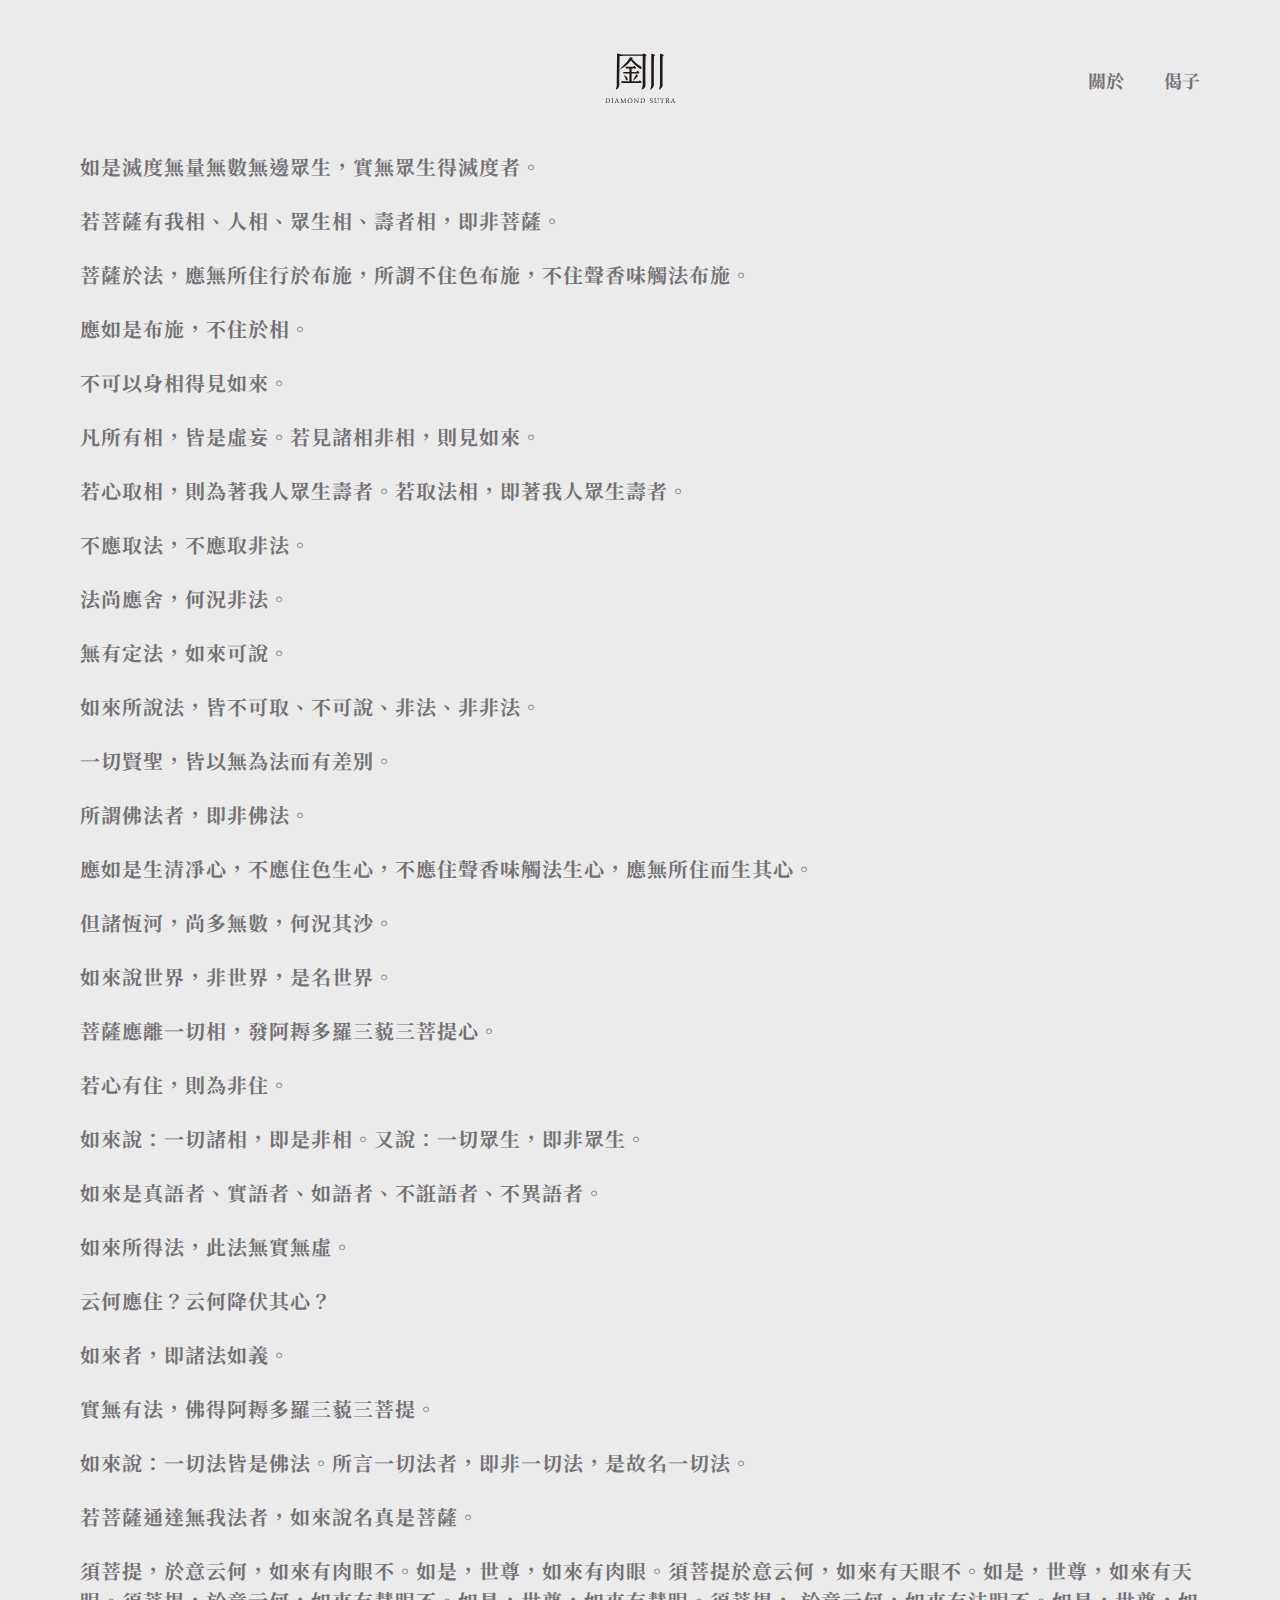
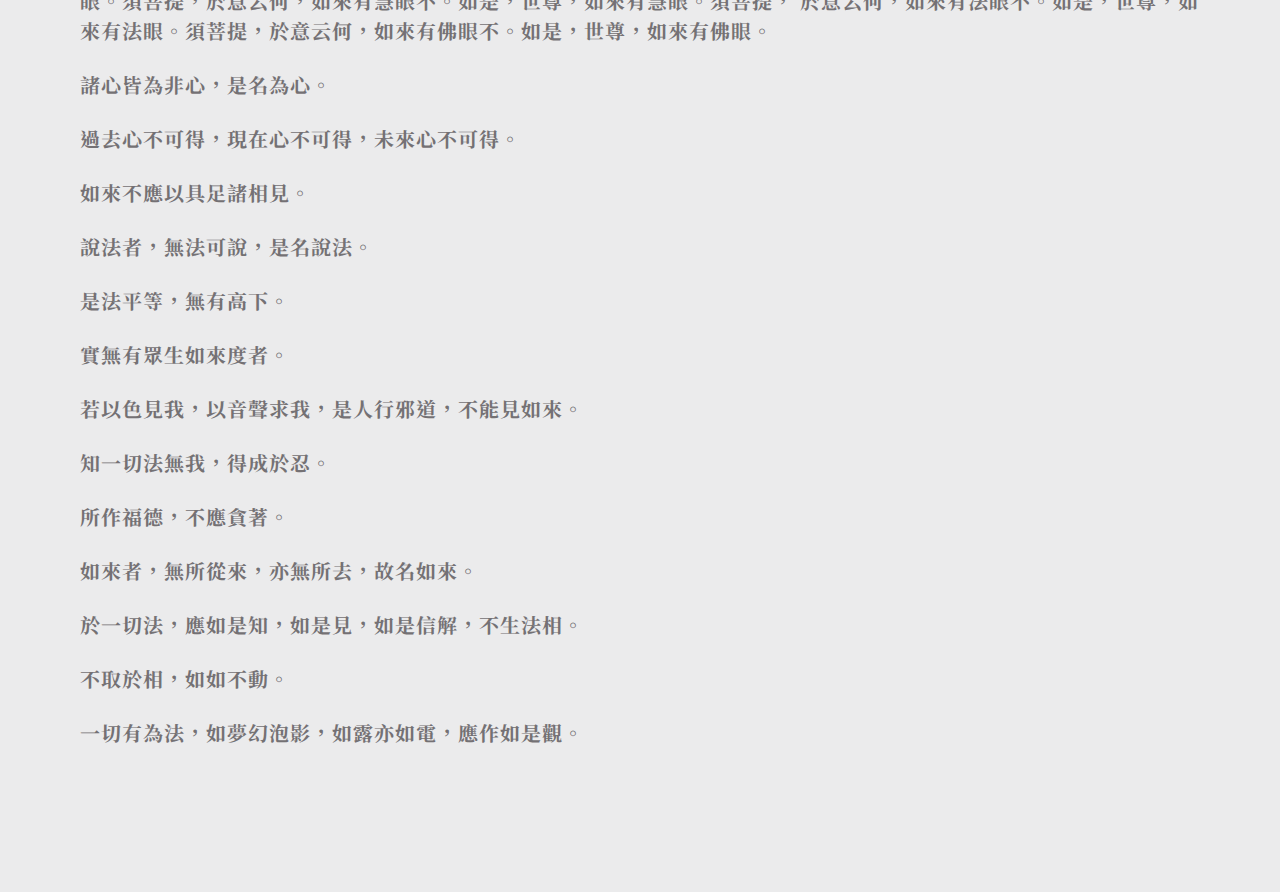
<file: index.html>
<!DOCTYPE html>
<html lang="zh-TW">
    <head>
        <meta charset="UTF-8">
        <meta name="viewport" content="width=device-width, initial-scale=1, maximum-scale=1, user-scalable=no">
        <meta property="og:type" content="website">
        <link rel="icon" href="/asset/favicon.ico" type="image/x-icon" />      
        <title>Diamond Sutra</title>
	<link href="styles.css" rel="stylesheet"></head>
	<body>
		<div id='root'></div>
	<script type="text/javascript" src="bundle_1556853206234.js"></script></body>
</html>
</file>
<file: styles.css>
@import url(https://fonts.googleapis.com/css?family=Noto+Serif+TC:400,700);@import url(https://fonts.googleapis.com/css?family=Open+Sans:400,600);/*! normalize.css v5.0.0 | MIT License | github.com/necolas/normalize.css */

/**
 * 1. Change the default font family in all browsers (opinionated).
 * 2. Correct the line height in all browsers.
 * 3. Prevent adjustments of font size after orientation changes in
 *    IE on Windows Phone and in iOS.
 */

/* Document
   ========================================================================== */

html {
  font-family: sans-serif; /* 1 */
  line-height: 1.15; /* 2 */
  -ms-text-size-adjust: 100%; /* 3 */
  -webkit-text-size-adjust: 100%; /* 3 */
}

/* Sections
   ========================================================================== */

/**
 * Remove the margin in all browsers (opinionated).
 */

body {
  margin: 0;
}

/**
 * Add the correct display in IE 9-.
 */

article,
aside,
footer,
header,
nav,
section {
  display: block;
}

/**
 * Correct the font size and margin on `h1` elements within `section` and
 * `article` contexts in Chrome, Firefox, and Safari.
 */

h1 {
  font-size: 2em;
  margin: 0.67em 0;
}

/* Grouping content
   ========================================================================== */

/**
 * Add the correct display in IE 9-.
 * 1. Add the correct display in IE.
 */

figcaption,
figure,
main { /* 1 */
  display: block;
}

/**
 * Add the correct margin in IE 8.
 */

figure {
  margin: 1em 40px;
}

/**
 * 1. Add the correct box sizing in Firefox.
 * 2. Show the overflow in Edge and IE.
 */

hr {
  -webkit-box-sizing: content-box;
          box-sizing: content-box; /* 1 */
  height: 0; /* 1 */
  overflow: visible; /* 2 */
}

/**
 * 1. Correct the inheritance and scaling of font size in all browsers.
 * 2. Correct the odd `em` font sizing in all browsers.
 */

pre {
  font-family: monospace, monospace; /* 1 */
  font-size: 1em; /* 2 */
}

/* Text-level semantics
   ========================================================================== */

/**
 * 1. Remove the gray background on active links in IE 10.
 * 2. Remove gaps in links underline in iOS 8+ and Safari 8+.
 */

a {
  background-color: transparent; /* 1 */
  -webkit-text-decoration-skip: objects; /* 2 */
}

/**
 * Remove the outline on focused links when they are also active or hovered
 * in all browsers (opinionated).
 */

a:active,
a:hover {
  outline-width: 0;
}

/**
 * 1. Remove the bottom border in Firefox 39-.
 * 2. Add the correct text decoration in Chrome, Edge, IE, Opera, and Safari.
 */

abbr[title] {
  border-bottom: none; /* 1 */
  text-decoration: underline; /* 2 */
  -webkit-text-decoration: underline dotted;
          text-decoration: underline dotted; /* 2 */
}

/**
 * Prevent the duplicate application of `bolder` by the next rule in Safari 6.
 */

b,
strong {
  font-weight: inherit;
}

/**
 * Add the correct font weight in Chrome, Edge, and Safari.
 */

b,
strong {
  font-weight: bolder;
}

/**
 * 1. Correct the inheritance and scaling of font size in all browsers.
 * 2. Correct the odd `em` font sizing in all browsers.
 */

code,
kbd,
samp {
  font-family: monospace, monospace; /* 1 */
  font-size: 1em; /* 2 */
}

/**
 * Add the correct font style in Android 4.3-.
 */

dfn {
  font-style: italic;
}

/**
 * Add the correct background and color in IE 9-.
 */

mark {
  background-color: #ff0;
  color: #000;
}

/**
 * Add the correct font size in all browsers.
 */

small {
  font-size: 80%;
}

/**
 * Prevent `sub` and `sup` elements from affecting the line height in
 * all browsers.
 */

sub,
sup {
  font-size: 75%;
  line-height: 0;
  position: relative;
  vertical-align: baseline;
}

sub {
  bottom: -0.25em;
}

sup {
  top: -0.5em;
}

/* Embedded content
   ========================================================================== */

/**
 * Add the correct display in IE 9-.
 */

audio,
video {
  display: inline-block;
}

/**
 * Add the correct display in iOS 4-7.
 */

audio:not([controls]) {
  display: none;
  height: 0;
}

/**
 * Remove the border on images inside links in IE 10-.
 */

img {
  border-style: none;
}

/**
 * Hide the overflow in IE.
 */

svg:not(:root) {
  overflow: hidden;
}

/* Forms
   ========================================================================== */

/**
 * 1. Change the font styles in all browsers (opinionated).
 * 2. Remove the margin in Firefox and Safari.
 */

button,
input,
optgroup,
select,
textarea {
  font-family: sans-serif; /* 1 */
  font-size: 100%; /* 1 */
  line-height: 1.15; /* 1 */
  margin: 0; /* 2 */
}

/**
 * Show the overflow in IE.
 * 1. Show the overflow in Edge.
 */

button,
input { /* 1 */
  overflow: visible;
}

/**
 * Remove the inheritance of text transform in Edge, Firefox, and IE.
 * 1. Remove the inheritance of text transform in Firefox.
 */

button,
select { /* 1 */
  text-transform: none;
}

/**
 * 1. Prevent a WebKit bug where (2) destroys native `audio` and `video`
 *    controls in Android 4.
 * 2. Correct the inability to style clickable types in iOS and Safari.
 */

button,
html [type="button"], /* 1 */
[type="reset"],
[type="submit"] {
  -webkit-appearance: button; /* 2 */
}

/**
 * Remove the inner border and padding in Firefox.
 */

button::-moz-focus-inner,
[type="button"]::-moz-focus-inner,
[type="reset"]::-moz-focus-inner,
[type="submit"]::-moz-focus-inner {
  border-style: none;
  padding: 0;
}

/**
 * Restore the focus styles unset by the previous rule.
 */

button:-moz-focusring,
[type="button"]:-moz-focusring,
[type="reset"]:-moz-focusring,
[type="submit"]:-moz-focusring {
  outline: 1px dotted ButtonText;
}

/**
 * Change the border, margin, and padding in all browsers (opinionated).
 */

fieldset {
  border: 1px solid #c0c0c0;
  margin: 0 2px;
  padding: 0.35em 0.625em 0.75em;
}

/**
 * 1. Correct the text wrapping in Edge and IE.
 * 2. Correct the color inheritance from `fieldset` elements in IE.
 * 3. Remove the padding so developers are not caught out when they zero out
 *    `fieldset` elements in all browsers.
 */

legend {
  -webkit-box-sizing: border-box;
          box-sizing: border-box; /* 1 */
  color: inherit; /* 2 */
  display: table; /* 1 */
  max-width: 100%; /* 1 */
  padding: 0; /* 3 */
  white-space: normal; /* 1 */
}

/**
 * 1. Add the correct display in IE 9-.
 * 2. Add the correct vertical alignment in Chrome, Firefox, and Opera.
 */

progress {
  display: inline-block; /* 1 */
  vertical-align: baseline; /* 2 */
}

/**
 * Remove the default vertical scrollbar in IE.
 */

textarea {
  overflow: auto;
}

/**
 * 1. Add the correct box sizing in IE 10-.
 * 2. Remove the padding in IE 10-.
 */

[type="checkbox"],
[type="radio"] {
  -webkit-box-sizing: border-box;
          box-sizing: border-box; /* 1 */
  padding: 0; /* 2 */
}

/**
 * Correct the cursor style of increment and decrement buttons in Chrome.
 */

[type="number"]::-webkit-inner-spin-button,
[type="number"]::-webkit-outer-spin-button {
  height: auto;
}

/**
 * 1. Correct the odd appearance in Chrome and Safari.
 * 2. Correct the outline style in Safari.
 */

[type="search"] {
  -webkit-appearance: textfield; /* 1 */
  outline-offset: -2px; /* 2 */
}

/**
 * Remove the inner padding and cancel buttons in Chrome and Safari on macOS.
 */

[type="search"]::-webkit-search-cancel-button,
[type="search"]::-webkit-search-decoration {
  -webkit-appearance: none;
}

/**
 * 1. Correct the inability to style clickable types in iOS and Safari.
 * 2. Change font properties to `inherit` in Safari.
 */

::-webkit-file-upload-button {
  -webkit-appearance: button; /* 1 */
  font: inherit; /* 2 */
}

/* Interactive
   ========================================================================== */

/*
 * Add the correct display in IE 9-.
 * 1. Add the correct display in Edge, IE, and Firefox.
 */

details, /* 1 */
menu {
  display: block;
}

/*
 * Add the correct display in all browsers.
 */

summary {
  display: list-item;
}

/* Scripting
   ========================================================================== */

/**
 * Add the correct display in IE 9-.
 */

canvas {
  display: inline-block;
}

/**
 * Add the correct display in IE.
 */

template {
  display: none;
}

/* Hidden
   ========================================================================== */

/**
 * Add the correct display in IE 10-.
 */

[hidden] {
  display: none;
}
html, body{
    font-family: "Noto Serif TC", "Microsoft JhengHei", "HanHei TC", "MHei", "PingFang TC", "STHeitiTC-Light", "Helvetica Neue", "Helvetica", "Arial", sans-serif;
    background-color: #EBEBEC;
}
input, textarea , button, submit {
    -webkit-appearance: none;
       -moz-appearance: none;
            appearance: none;
    -webkit-box-shadow: none;
            box-shadow: none;
    outline: none;
    border: none;
}
textarea {
    resize: none;
}
a {
  color: inherit;
  text-decoration: inherit;

}
ul {
    /* list-style-type: none; */
    margin: 0;
    /* padding: 0; */
}
*{
    -webkit-box-sizing: border-box;
            box-sizing: border-box;
    background-repeat: no-repeat;
    background-position: center center;
    margin: 0;
    padding: 0;
    text-rendering: optimizeLegibility;
}
.page{
    padding: 98px 40px 0 40px;
    margin-bottom: 80px;
}
@media (min-width: 768px){
    .page{
        padding: 120px 80px 80px 80px;
    }
}
@media (min-width: 1024px){
    .page{
        padding: 152px 0px 0 0px;
        width: calc(100vw - 160px);
        max-width: 1542px;
        margin: 0 auto;
    }
}
@media (min-width: 1280px){
    .page{
        margin: 0 auto;
        padding-bottom: 120px;
    }
}
@media (min-width: 1024px){
    .mobile{
        display: none;
    }
}.header{
    position: fixed;
    z-index: 1000;
    -webkit-transition: .5s;
    transition: .5s;
    height: 98px;
}

@media (min-width: 768px){

    .header{
        height: 96px;
    }
}

@media (min-width: 1024px){

    .header{
        width: 100vw;
        height: 150px;
        background-color: #EBEBEC;
    }
}

.header .container{
    position: relative;
    width: 100vw;
    height: 98px;
    z-index: 10;
    padding: 24px 40px;
    background-color: #EBEBEC;
    -webkit-transition: .5s;
    transition: .5s;
}

@media (min-width: 768px){

    .header .container{
        height: 80px;
        padding: 48px 80px;
    }
}

@media (min-width: 1024px){

    .header .container{
        width: 70px;
        height: auto;
        padding: 0;
        position: absolute;
        top: 80px;
        left: 50%;
        -webkit-transform: translateX(-50%);
                transform: translateX(-50%);
    }
}

.header .container .logo{
    position: absolute;
    top: 50%;
    left: 50%;
    -webkit-transform: translate(-50%, -50%);
            transform: translate(-50%, -50%);
}

.header .container .logo img{
    width: 50px;
    -webkit-transition: .5s;
    transition: .5s;
}

@media (min-width: 768px){

    .header .container .logo img{
        width: 60px;
    }
}

@media (min-width: 1280px){

    .header .container .logo img{
        width: 70px;
    }
}

.header .container .hamburger{
    width: 30px;
    height: 30px;
    position: relative;
    position: absolute;
    top: 50%;
    right: 40px;
    -webkit-transform: translate(0%, -50%);
            transform: translate(0%, -50%);
    cursor: pointer;
    padding: 3px 0;
}

@media (min-width: 768px){

    .header .container .hamburger{
        right: 80px;
        width: 40px;
        height: 40px;
        padding: 10px 0;
    }
}

@media (min-width: 1024px){

    .header .container .hamburger{
        display: none;
    }
}

.header .container .hamburger span{
    width: 100%;
    height: 2px;
    background-color: #747174;
    display: block;
    position: relative;
    top: 9px;
    -webkit-transition: .5s;
    transition: .5s;
}

.header .container .hamburger span:before, .header .container .hamburger span:after{
    content: '';
    width: 100%;
    height: 2px;
    background-color: #747174;
    display: block;
    position: relative;
    -webkit-transition: .5s;
    transition: .5s;
}

.header .container .hamburger span:before{
    top: -9px;
}

.header .container .hamburger span:after{
    top: 7px;
}

.header .container .hamburger.visible span{
    width: 0;
}

.header .container .hamburger.visible span:before{
    -webkit-transform: rotate(45deg);
            transform: rotate(45deg);
    -webkit-transition: .5s;
    transition: .5s;
    -webkit-transform-origin: left;
            transform-origin: left;
    width: 26px;
}

.header .container .hamburger.visible span:after{
    -webkit-transform: rotate(-45deg);
            transform: rotate(-45deg);
    -webkit-transition: .5s;
    transition: .5s;
    -webkit-transform-origin: left;
            transform-origin: left;
    width: 26px;
}

.header .menu{
    list-style: none;
    background-color: #EBEBEC;
    width: 100vw;
    height: calc(100vh - 98px);
    padding: 0 30px 98px 30px;
    position: relative;
    top: -90px;
    -webkit-box-orient: vertical;
    -webkit-box-direction: normal;
        -ms-flex-direction: column;
            flex-direction: column;
    -webkit-box-pack: center;
        -ms-flex-pack: center;
            justify-content: center;
    -webkit-box-align: center;
        -ms-flex-align: center;
            align-items: center;
    top: -100vh;
    -webkit-transition: .5s;
    transition: .5s;
    display: none;
}

@media (min-width: 768px){

    .header .menu{
        height: 200px;
        top: -200px;
        padding: 0;
    }
}

@media (min-width: 1024px){

    .header .menu{
        display: -webkit-box;
        display: -ms-flexbox;
        display: flex;
        -moz-flex-direction: row;
        -ms-flex-direction: row;
        -o-flex-direction: row;
        -webkit-box-orient: horizontal;
        -webkit-box-direction: normal;
                flex-direction: row;
        height: auto;
        width: auto;
        padding: 0;
        background-color: transparent;
        opacity: 1;
        position: absolute;
        top: 80px;
        right: 80px;
        -webkit-transform: translateY(-50%);
                transform: translateY(-50%);
    }
}

.header .menu li{
    font-size: 20px;
    font-weight: bold;
    color: #747174;
    margin-bottom: 32px;
}

@media (min-width: 1024px){

    .header .menu li{
        font-size: 18px;
        margin: 0 40px 0 0;
    }
}

@media (min-width: 1024px){

    .header .menu li:last-child{
        margin: 0;
    }
}

.header .menu.visible{
    top: 0;
    -webkit-transition: .5s;
    transition: .5s;
    display: -webkit-box;
    display: -ms-flexbox;
    display: flex;
}

@media (min-width: 1024px){

    .header .menu.visible{
        top: 80px;
    }
}

@media (min-width: 1024px){

    .scroll{
        height: 80px;
    }

    .scroll .container{
        top: 50%;
        -webkit-transform: translate(-50%, -50%);
                transform: translate(-50%, -50%);
    }
}

@media (min-width: 1024px) and (min-width: 1024px){

    .scroll .container .logo img{
        width: 50px;
    }
}

@media (min-width: 1024px) and (min-width: 1280px){

    .scroll .container .logo img{
        width: 50px;
    }
}

@media (min-width: 1024px) and (min-width: 1024px){

    .scroll .menu{
        top: 50%;
    }
}section.index_page{
	margin: 0;
	background-repeat: repeat;
	height: 100vh;
	
	
	
}@media (min-width: 1280px){

	section.about_page{
		padding-bottom: 48px !important;
	}
}

@media (min-width: 1540px){

	section.about_page{
		width: 1380px;
		margin: 0 auto;
	}
}

section.about_page .foreward{
	margin-bottom: 40px;
}

@media (min-width: 1024px){

	section.about_page .foreward{
		margin-bottom: 64px;
		margin-top: 40px;
	}
}

@media (min-width: 1280px){

	section.about_page .foreward{
		width: 750px;
	}
}

section.about_page .foreward p{
	font-size: 18px;
	line-height: 28px;
	font-weight: bold;
	color: #747174;
	letter-spacing: .5px;
}

@media (min-width: 768px){

	section.about_page .foreward p{
		font-size: 20px;
		line-height: 30px;
	}
}

@media (min-width: 1024px){

	section.about_page .about_content{
		position: relative;
		display: -webkit-box;
		display: -ms-flexbox;
		display: flex;
		-webkit-box-pack: justify;
		    -ms-flex-pack: justify;
		        justify-content: space-between;
		position: relative;
	}
}

@media (min-width: 1280px){

	section.about_page .about_content{
		-webkit-box-pack: unset;
		    -ms-flex-pack: unset;
		        justify-content: unset;
	}
}

@media (min-width: 1024px){

	section.about_page .about_content .illustraion{
		width: 400px;
	}
}

@media (min-width: 1280px){

	section.about_page .about_content .illustraion{
		width: 500px;
		margin-right: 80px;
		position: relative;
	}
}

@media (min-width: 1540px){

	section.about_page .about_content .illustraion{
		width: 550px;
		margin-right: 120px;
	}
}

section.about_page .about_content .illustraion .why, section.about_page .about_content .illustraion .what{
	margin-bottom: 40px;
}

@media (min-width: 1024px){

	section.about_page .about_content .illustraion .why, section.about_page .about_content .illustraion .what{
		margin-bottom: 64px;
	}
}

section.about_page .about_content .illustraion .why h1,section.about_page .about_content .illustraion .what h1{
	font-size: 18px;
	line-height: 28px;
	color: #747174;
	letter-spacing: .5px;
	margin: 0;
	margin-bottom: 8px;
}

@media (min-width: 768px){

	section.about_page .about_content .illustraion .why h1,section.about_page .about_content .illustraion .what h1{
		font-size: 20px;
		line-height: 30px;
		margin-bottom: 16px;
	}
}

section.about_page .about_content .illustraion .why p,section.about_page .about_content .illustraion .what p{
	font-size: 14px;
	line-height: 21px;
	color: #747174;
	letter-spacing: .5px;
	margin-bottom: 8px;
}

@media (min-width: 768px){

	section.about_page .about_content .illustraion .why p,section.about_page .about_content .illustraion .what p{
		font-size: 16px;
		line-height: 26px;
	}
}

section.about_page .about_content .illustraion .contact{
	display: none;
}

@media (min-width: 1024px){

	section.about_page .about_content .illustraion .contact{
		display: block;
	}
}

@media (min-width: 1280px){

	section.about_page .about_content .illustraion .contact{
		position: absolute;
		bottom: 0;
		left: 0;
	}
}

section.about_page .about_content .pic{
	width: 100%;
	padding-top: 133.33333%;
	position: relative;
	margin-bottom: 24px;
}

@media (min-width: 1024px){

	section.about_page .about_content .pic{
		width: calc(100% - 480px);
		padding-top: calc(133.33333% - 640px);
		margin: 0;
	}
}

@media (min-width: 1280px){

	section.about_page .about_content .pic{
		width: calc(100% - 620px);
		padding-top: calc(133.33333% - 826.66667px);
	}
}

@media (min-width: 1540px){

	section.about_page .about_content .pic{
		width: calc(100% - 710px);
		padding-top: calc(133.33333% - 946.66667px);
	}
}

section.about_page .about_content .pic img{
	position: absolute;
	top: 0;
	left: 0;
	width: 100%;
}

section.about_page .about_content .contact span{
	font-size: 14px;
	line-height: 21px;
	display: block;
	letter-spacing: .5px;
	color: #747174;
	font-weight: bold;
	font-family: 'Open sans', serif;
}

section.about_page .scrolldown{
	display: none;
}

@media (min-width: 1280px){

	section.about_page .scrolldown{
		display: -webkit-box;
		display: -ms-flexbox;
		display: flex;
		-webkit-box-orient: vertical;
		-webkit-box-direction: normal;
		    -ms-flex-direction: column;
		        flex-direction: column;
		position: fixed;
		right: 80px;
		bottom: 40px;
		cursor: pointer;
		overflow: hidden;
		height: 128px;
	}

	section.about_page .scrolldown span{
		font-family: 'Open sans', serif;
		-webkit-writing-mode: vertical-rl;
		    -ms-writing-mode: tb-rl;
		        writing-mode: vertical-rl;
		font-size: 14px;
		font-weight: bold;
		color: #747174;
		letter-spacing: .5px;
	}

	section.about_page .scrolldown .effectLine{
		position: absolute;
		top: 0;
		left: 0;
		width: 100%;
		height: 100%;
		-webkit-transform: translateY(150%);
		        transform: translateY(150%);
		background-color: #747174;
		text-align: right;
	}

	section.about_page .scrolldown .arrow:first-child{
		-webkit-transform: rotate(90deg) scale(.5);
		        transform: rotate(90deg) scale(.5);
	}

	section.about_page .scrolldown .arrow{
		-webkit-transform: rotate(-90deg) scale(.5);
		        transform: rotate(-90deg) scale(.5);
	}
}

.switchAnimation{
	-webkit-animation: switchScrollDownText 1s;
	        animation: switchScrollDownText 1s;
}

.dn{
	display: none;
}

@-webkit-keyframes switchScrollDownText{
	0%{
		-webkit-transform: translateY(150%);
		        transform: translateY(150%);
	}
	60%{
		-webkit-transform: translateY(0%);
		        transform: translateY(0%);
	}
	100%{
		-webkit-transform: translateY(-150%);
		        transform: translateY(-150%);
	}
}

@keyframes switchScrollDownText{
	0%{
		-webkit-transform: translateY(150%);
		        transform: translateY(150%);
	}
	60%{
		-webkit-transform: translateY(0%);
		        transform: translateY(0%);
	}
	100%{
		-webkit-transform: translateY(-150%);
		        transform: translateY(-150%);
	}
}

/*@keyframes switchScrollDownText{
	from{
		opacity: 0;
	}
	to{
		opacity: 1;
	}
}*/.arrow{
	fill: none;
	stroke: #747174;
	stroke-linecap: round;
	stroke-linejoin: round;
	stroke-miterlimit: 10;
	stroke-width: 2px;
}.verse-minigame .interaction{
	width: 100vw;
	height: 100vh;
	position: fixed;
	left: 0;
	top: 0;
	z-index: 1000;
	background-repeat: repeat;
	-webkit-transition: 1s;
	transition: 1s;
}

@media (min-width: 1280px){

	.verse-minigame .interaction{
		display: none;
	}
}

.verse-minigame .interaction .mini-game-0{
	position: absolute;
	left: 50%;
	top: 50%;
	-webkit-transform: translate(-50%, -50%);
	        transform: translate(-50%, -50%);
}

.verse-minigame .interaction .mini-game-0 .main-visual{
	width: calc(100vw - 80px);
	margin-bottom: 80px;
}

@media (min-width: 768px){

	.verse-minigame .interaction .mini-game-0 .main-visual{
		width: calc(100vw - 160px);
	}
}

.verse-minigame .interaction .mini-game-0 .main-visual svg path{
	fill: white;
}

.verse-minigame .interaction .mini-game-0 .interaction-nav{
	display: -moz-flex;
	display: -ms-flex;
	display: -o-flex;
	display: -webkit-box;
	display: -ms-flexbox;
	display: flex;
	-webkit-box-pack: center;
	    -ms-flex-pack: center;
	        justify-content: center;
	-ms-align-items: center;
	-webkit-box-align: center;
	    -ms-flex-align: center;
	        align-items: center;
	margin-bottom: 24px;
}

.verse-minigame .interaction .mini-game-0 .interaction-nav .drag-square{
	width: 40px;
	height: 40px;
	border: 1px solid white;
	position: relative;
	padding: 13px 15px;
	background-repeat: repeat;
}

.verse-minigame .interaction .mini-game-0 .interaction-nav .drag-square .arrow{
	width: 10px;
	-webkit-transform-origin: center;
	        transform-origin: center;
}

.verse-minigame .interaction .mini-game-0 .interaction-nav .drag-square .arrow svg{
	-webkit-transform: scale(-1,1);
	        transform: scale(-1,1);
	-webkit-transform-origin: center;
	        transform-origin: center;
}

.verse-minigame .interaction .mini-game-0 .interaction-nav .drag-square .arrow svg path{
	stroke: #fff;
}

.verse-minigame .interaction .mini-game-0 .interaction-nav .connecting-line{
	display: -moz-flex;
	display: -ms-flex;
	display: -o-flex;
	display: -webkit-box;
	display: -ms-flexbox;
	display: flex;
	width: 140px;
	margin: 0 10px;
}

.verse-minigame .interaction .mini-game-0 .interaction-nav .connecting-line span{
	margin: 0 2px;
	width: 5px;
	height: 1px;
	background-color: #747174;
	-webkit-transition: .2s;
	transition: .2s;
}

.verse-minigame .interaction .mini-game-0 .interaction-nav .target-square{
	border: 1px solid #747174;
	width: 40px;
	height: 40px;
}

.verse-minigame .interaction .mini-game-0 .illustration{
	text-align: center;
}

.verse-minigame .interaction .mini-game-0 .illustration span{
	color: #747174;
	font-size: 16px;
	letter-spacing: 1px;
}

.verse-minigame .interaction .mini-game-1 .interaction-nav .drag-square{
	width: 70px;
	height: 70px;
	border-color: #fff;
}

.verse-minigame .interaction .mini-game-1 .interaction-nav .drag-square p{
	color: #747174;
	font-size: 16px;
	letter-spacing: 1px;
	line-height: 20px;
	text-align: center;
}

.verse-minigame .interaction .mini-game-1 .interaction-nav .icon-people{
	width: 50px;
	position: relative;
}

.verse-minigame .interaction .mini-game-1 .interaction-nav .icon-people img{
	width: 100%;
}

.verse-minigame .interaction .mini-game-2{
	display: -moz-flex;
	display: -ms-flex;
	display: -o-flex;
	display: -webkit-box;
	display: -ms-flexbox;
	display: flex;
	-ms-align-items: center;
	-webkit-box-align: center;
	    -ms-flex-align: center;
	        align-items: center;
	-webkit-box-pack: center;
	    -ms-flex-pack: center;
	        justify-content: center;
	-webkit-box-orient: vertical;
	-webkit-box-direction: normal;
	    -ms-flex-direction: column;
	        flex-direction: column;
	height: calc(100vh - 100px);
	margin-top: 50px;
}

.verse-minigame .interaction .mini-game-2 .trangle-top, .verse-minigame .interaction .mini-game-2 .trangle-bottom{
	width: 65px;
	position: relative;
}

.verse-minigame .interaction .mini-game-2 .trangle-top img,.verse-minigame .interaction .mini-game-2 .trangle-bottom img{
	width: 100%;
}

.verse-minigame .interaction .mini-game-2 .horizen-range{
	display: -moz-flex;
	display: -ms-flex;
	display: -o-flex;
	display: -webkit-box;
	display: -ms-flexbox;
	display: flex;
	-webkit-box-pack: center;
	    -ms-flex-pack: center;
	        justify-content: center;
	-ms-align-items: center;
	-webkit-box-align: center;
	    -ms-flex-align: center;
	        align-items: center;
}

.verse-minigame .interaction .mini-game-2 .square-range{
	width: 130px;
	height: 65px;
	border: 1px dotted #747174;
	margin: 20px;
}

.verse-minigame .interaction .mini-game-2 .square-range p{
	font-size: 14px;
	color: #5E5E5E;
	font-weight: bold;
	line-height: 65px;
	text-align: center;
}

.verse-minigame .interaction .mini-game-2 .l35{
	position: relative;
	left: 32px;
}

.verse-minigame .interaction .mini-game-2 .r35{
	position: relative;
	left: -33px;
}

.verse-minigame .interaction .mini-game-2 .l5{
	top: 2px;
	position: relative;
}

.verse-minigame .interaction .mini-game-2 .r5{
	top: 2px;
	position: relative;
}

.verse-minigame .interaction .mini-game-12{
	width: 100%;
	height: 100%;
	display: -moz-flex;
	display: -ms-flex;
	display: -o-flex;
	display: -webkit-box;
	display: -ms-flexbox;
	display: flex;
	-ms-align-items: center;
	-webkit-box-align: center;
	    -ms-flex-align: center;
	        align-items: center;
	-webkit-box-pack: center;
	    -ms-flex-pack: center;
	        justify-content: center;
	-webkit-box-orient: vertical;
	-webkit-box-direction: normal;
	    -ms-flex-direction: column;
	        flex-direction: column;
}

.verse-minigame .interaction .mini-game-12 .line{
	display: block;
	width: 150px;
	border: .5px solid #fff;
	margin-bottom: 10px;
	-webkit-transition: .2s;
	transition: .2s;
}

.verse-minigame .interaction .mini-game-12 .dot{
	border-style: dashed;
	border-color: #5E5E5E;
}

.verse-minigame .interaction .mini-game-12 .op0{
	opacity: 0;
}

.verse-minigame .interaction .mini-game-12 .stretch{
	width: 100vw;
}

.verse-minigame .interaction .mini-game-14{
	width: 100%;
	height: 100%;
}

.verse-minigame .interaction .mini-game-14 .item{
	background-color: #323232;
	width: 40px;
	height: 40px;
	margin: 0 2px;
}

.verse-minigame .interaction .mini-game-14 .item span{
	color: #EBEBEC;
	font-size: 16px;
	font-weight: bold;
	line-height: 40px;
	display: block;
	text-align: center;
}

.verse-minigame .interaction .mini-game-14 .square-appr{
	position: absolute;
	top: 50%;
	left: 50%;
	-webkit-transform: translate(-50%, -50%);
	        transform: translate(-50%, -50%);
}

.verse-minigame .interaction .mini-game-14 .sixappearance, .verse-minigame .interaction .mini-game-14 .threeclean{
	display: -moz-flex;
	display: -ms-flex;
	display: -o-flex;
	display: -webkit-box;
	display: -ms-flexbox;
	display: flex;
	-webkit-box-pack: center;
	    -ms-flex-pack: center;
	        justify-content: center;
	-ms-align-items: center;
	-webkit-box-align: center;
	    -ms-flex-align: center;
	        align-items: center;
	-webkit-transition: .2s;
	transition: .2s;
}

.verse-minigame .interaction .mini-game-14 .sixappearance{
	opacity: 1;
}

.verse-minigame .interaction .mini-game-14 .threeclean{
	opacity: 0;
	height: 0;
}

.verse-minigame .interaction .mini-game-14 .cross{
	position: absolute;
	left: 50%;
	opacity: 1;
	-webkit-transition: .2s;
	transition: .2s;
	-webkit-transform: translate(-50%, -50%);
	        transform: translate(-50%, -50%);
}

.verse-minigame .interaction .mini-game-14 .cross span{
	display: block;
	width: 100px;
}

.verse-minigame .interaction .mini-game-14 .cross span:first-child{
	-webkit-transform: rotate(45deg);
	        transform: rotate(45deg);
}

.verse-minigame .interaction .mini-game-14 .cross span:last-child{
	-webkit-transform: rotate(-45deg);
	        transform: rotate(-45deg);
}

.verse-minigame .interaction .mini-game-14 .move{
	top: 80%;
}

.verse-minigame .interaction .mini-game-14 .move span{
	border: 1px solid #fff;
}

.verse-minigame .interaction .mini-game-14 .dot{
	top: 50%;
}

.verse-minigame .interaction .mini-game-14 .dot span{
	border: .5px dashed #747174;
}

.verse-minigame .interaction .mini-game-14 .visible{
	opacity: 1;
	-webkit-transition: .2s;
	transition: .2s;
}

.verse-minigame .interaction .mini-game-14 .hidden{
	opacity: 0;
	height: 0;
	-webkit-transition: .2s;
	transition: .2s;
}

.verse-minigame .interaction .mini-game-15 .sandsquare{
	width: 300px;
	position: absolute;
	left: 50%;
	top: 50%;
	-webkit-transform: translate(-50%, -50%);
	        transform: translate(-50%, -50%);
}

.verse-minigame .interaction .mini-game-15 .square{
	background-color: white;
	width: 30px;
	height: 30px;
	position: absolute;
	bottom: 20%;
	right: 20%;
}

.verse-minigame .interaction .mini-game-16 .circle{
	width: 20px;
	height: 20px;
	border-radius: 50%;
	position: absolute;
	-webkit-transition: .5s;
	transition: .5s;
}

.verse-minigame .interaction .mini-game-16 .circle:nth-child(1){
	top: 10%;
	left: 10%;
	-webkit-animation: scaleZoomIn1 .5s infinite;
	        animation: scaleZoomIn1 .5s infinite;
}

.verse-minigame .interaction .mini-game-16 .circle:nth-child(2){
	top: 17%;
	left: 20%;
	-webkit-animation: scaleZoomIn2 .5s infinite;
	        animation: scaleZoomIn2 .5s infinite;
}

.verse-minigame .interaction .mini-game-16 .circle:nth-child(3){
	top: 30%;
	left: 50%;
	-webkit-animation: scaleZoomIn1 .5s infinite;
	        animation: scaleZoomIn1 .5s infinite;
}

.verse-minigame .interaction .mini-game-16 .circle:nth-child(4){
	top: 20%;
	left: 70%;
	-webkit-animation: scaleZoomIn3 .5s infinite;
	        animation: scaleZoomIn3 .5s infinite;
}

.verse-minigame .interaction .mini-game-16 .circle:nth-child(5){
	top: 30%;
	left: 70%;
	-webkit-animation: scaleZoomIn3 .5s infinite;
	        animation: scaleZoomIn3 .5s infinite;
}

.verse-minigame .interaction .mini-game-16 .circle:nth-child(6){
	bottom: 10%;
	right: 10%;
	-webkit-animation: scaleZoomIn1 .5s infinite;
	        animation: scaleZoomIn1 .5s infinite;
}

.verse-minigame .interaction .mini-game-16 .circle:nth-child(7){
	bottom: 50%;
	right: 25%;
	-webkit-animation: scaleZoomIn3 .5s infinite;
	        animation: scaleZoomIn3 .5s infinite;
	-webkit-animation: scaleZoomIn2 .5s infinite;
	        animation: scaleZoomIn2 .5s infinite;
}

.verse-minigame .interaction .mini-game-16 .circle:nth-child(8){
	bottom: 15%;
	right: 12%;
	-webkit-animation: scaleZoomIn1 .5s infinite;
	        animation: scaleZoomIn1 .5s infinite;
}

.verse-minigame .interaction .mini-game-16 .circle:nth-child(9){
	bottom: 30%;
	left: 18%;
	-webkit-animation: scaleZoomIn3 .5s infinite;
	        animation: scaleZoomIn3 .5s infinite;
}

.verse-minigame .interaction .mini-game-16 .circle:nth-child(10){
	bottom: 40%;
	right: 30%;
	-webkit-animation: scaleZoomIn2 .5s infinite;
	        animation: scaleZoomIn2 .5s infinite;
}

.verse-minigame .interaction .mini-game-16 .white{
	background-color: #fff;
}

.verse-minigame .interaction .mini-game-16 .black{
	background-color: #747174;
}

.verse-minigame .interaction .mini-game-16 .scaleBig{
	-webkit-transform: scale(50);
	        transform: scale(50);
}

.verse-minigame .interaction .mini-game-17 .appear-box{
	width: 40px;
	height: 40px;
	background-color: #5E5E5E;
	position: absolute;
	-webkit-transition: .2s;
	transition: .2s;
}

.verse-minigame .interaction .mini-game-17 .appear-box span{
	color: white;
	display: block;
	text-align: center;
	line-height: 40px;
}

.verse-minigame .interaction .mini-game-17 .appear-box:nth-child(1){
	top: 20%;
	left: 20%;
	-webkit-transform: scale(1);
	        transform: scale(1);
}

.verse-minigame .interaction .mini-game-17 .appear-box:nth-child(2){
	bottom: 30%;
	left: 42%;
	-webkit-transform: scale(.8);
	        transform: scale(.8);
}

.verse-minigame .interaction .mini-game-17 .appear-box:nth-child(3){
	top: 46%;
	right: 30%;
	-webkit-transform: scale(1.2);
	        transform: scale(1.2);
}

.verse-minigame .interaction .mini-game-17 .appear-box:nth-child(4){
	bottom: 20%;
	right: 20%;
	-webkit-transform: scale(.8);
	        transform: scale(.8);
}

.verse-minigame .interaction .mini-game-17 .op0{
	opacity: 0;
}

.verse-minigame .interaction .mini-game-18{
	display: -moz-flex;
	display: -ms-flex;
	display: -o-flex;
	display: -webkit-box;
	display: -ms-flexbox;
	display: flex;
	-webkit-box-pack: center;
	    -ms-flex-pack: center;
	        justify-content: center;
	-ms-align-items: center;
	-webkit-box-align: center;
	    -ms-flex-align: center;
	        align-items: center;
	-webkit-box-orient: vertical;
	-webkit-box-direction: normal;
	    -ms-flex-direction: column;
	        flex-direction: column;
	width: 100%;
	height: 100%;
}

.verse-minigame .interaction .mini-game-18 .appear-items{
	width: 180px;
	display: -moz-flex;
	display: -ms-flex;
	display: -o-flex;
	display: -webkit-box;
	display: -ms-flexbox;
	display: flex;
	-ms-flex-wrap: wrap;
	    flex-wrap: wrap;
	-ms-align-items: center;
	-webkit-box-align: center;
	    -ms-flex-align: center;
	        align-items: center;
	-webkit-box-pack: center;
	    -ms-flex-pack: center;
	        justify-content: center;
	margin-bottom: 50px;
}

.verse-minigame .interaction .mini-game-18 .appear-items .item{
	width: 40px;
	height: 40px;
	background-color: #5E5E5E;
	-webkit-transition: .2s;
	transition: .2s;
	margin: 3px;
}

.verse-minigame .interaction .mini-game-18 .appear-items .item span{
	color: #fff;
	line-height: 40px;
	text-align: center;
	display: block;
	text-align: center;
}

.verse-minigame .interaction .mini-game-18 .deleteCross{
	width: 100px;
	height: 50px;
	position: relative;
}

.verse-minigame .interaction .mini-game-18 .deleteCross span{
	width: 100px;
	height: 1px;
	background-color: #fff;
	display: block;
	position: absolute;
	top: 50%;
	left: 50%;
}

.verse-minigame .interaction .mini-game-18 .deleteCross span:first-child{
	-webkit-transform: translate(-50%, -50%) rotate(30deg);
	        transform: translate(-50%, -50%) rotate(30deg);
}

.verse-minigame .interaction .mini-game-18 .deleteCross span:last-child{
	-webkit-transform: translate(-50%, -50%) rotate(-30deg);
	        transform: translate(-50%, -50%) rotate(-30deg);
}

.verse-minigame .interaction .mini-game-20{
	width: 100%;
	height: 100%;
	position: relative;
}

.verse-minigame .interaction .mini-game-20 .lip{
	position: absolute;
	-webkit-transform: translate(-50%, -50%);
	        transform: translate(-50%, -50%);
	top: 50%;
	left: 50%;
	-webkit-transition: 1s;
	transition: 1s;
}

.verse-minigame .interaction .mini-game-20 .lip path{
	fill: #EBEBEC;
}

.verse-minigame .interaction .mini-game-20 .lip.hidden{
	display: none;
}

.verse-minigame .interaction .mini-game-21{
	display: -webkit-box;
	display: -ms-flexbox;
	display: flex;
	-webkit-box-orient: vertical;
	-webkit-box-direction: normal;
	    -ms-flex-direction: column;
	        flex-direction: column;
	-webkit-box-pack: center;
	    -ms-flex-pack: center;
	        justify-content: center;
	-ms-align-items: center;
	-webkit-box-align: center;
	    -ms-flex-align: center;
	        align-items: center;
	height: 100%;
	width: 100%;
}

.verse-minigame .interaction .mini-game-21 .trangle-top{
	width: 160px;
	fill: #5E5E5E;
	-webkit-transition: 2.5s;
	transition: 2.5s;
}

.verse-minigame .interaction .mini-game-21 .trangle-bottom{
	-webkit-transform: scaleY(-1);
	        transform: scaleY(-1);
	fill: #5E5E5E;
	width: 160px;
	-webkit-transition: 2.5s;
	transition: 2.5s;
}

.verse-minigame .interaction .mini-game-21 .op0{
	opacity: 0;
}

.verse-minigame .interaction .mini-game-23 .circle{
	width: 30px;
	height: 30px;
	border-radius: 50%;
	position: absolute;
	-webkit-transition: .5s;
	transition: .5s;
}

.verse-minigame .interaction .mini-game-23 .circle:nth-child(1){
	top: 50%;
	left: 50%;
}

.verse-minigame .interaction .mini-game-23 .circle:nth-child(2){
	top: 45%;
	left: 40%;
}

.verse-minigame .interaction .mini-game-23 .circle:nth-child(3){
	top: 30%;
	left: 20%;
}

.verse-minigame .interaction .mini-game-23 .circle:nth-child(4){
	top: 50%;
	left: 25%;
}

.verse-minigame .interaction .mini-game-23 .circle:nth-child(5){
	top: 68%;
	left: 36%;
}

.verse-minigame .interaction .mini-game-23 .circle:nth-child(6){
	top: 41%;
	right: 20%;
}

.verse-minigame .interaction .mini-game-23 .circle:nth-child(7){
	top: 37%;
	left: 48%;
}

.verse-minigame .interaction .mini-game-23 .circle:nth-child(8){
	bottom: 20%;
	left: 62%;
}

.verse-minigame .interaction .mini-game-23 .circle:nth-child(9){
	top: 10%;
	left: 59%;
}

.verse-minigame .interaction .mini-game-23 .circle:nth-child(10){
	bottom: 35%;
	right: 30%;
}

.verse-minigame .interaction .mini-game-23 .z1{
	-webkit-animation: scaleZoomIn1 1s .5s infinite;
	        animation: scaleZoomIn1 1s .5s infinite;
}

.verse-minigame .interaction .mini-game-23 .z2{
	-webkit-animation: scaleZoomIn2 1s infinite;
	        animation: scaleZoomIn2 1s infinite;
}

.verse-minigame .interaction .mini-game-23 .z3{
	-webkit-animation: scaleZoomIn3 1s .2s infinite;
	        animation: scaleZoomIn3 1s .2s infinite;
}

.verse-minigame .interaction .mini-game-23 .black{
	background-color: #747174;
}

.verse-minigame .interaction .mini-game-23 .white{
	background-color: #EBEBEC;
}

.verse-minigame .interaction .mini-game-27 .eyes{
	position: absolute;
	-webkit-transform: translate(-50%, -50%);
	        transform: translate(-50%, -50%);
}

.verse-minigame .interaction .mini-game-27 .eyes circle{
	-webkit-transition: .5s;
	transition: .5s;
}

.verse-minigame .interaction .mini-game-27 .eyes:nth-child(1){
	top: 20%;
	left: 20%;
}

.verse-minigame .interaction .mini-game-27 .eyes:nth-child(2){
	bottom: 20%;
	left: 30%;
}

.verse-minigame .interaction .mini-game-27 .eyes:nth-child(3){
	top: 45%;
	left: 50%;
}

.verse-minigame .interaction .mini-game-27 .eyes:nth-child(4){
	top: 30%;
	right: 20%;
}

.verse-minigame .interaction .mini-game-27 .eyes:nth-child(5){
	bottom: 10%;
	right: 10%;
}

.verse-minigame .interaction .mini-game-27 .eyes.op0 circle{
	opacity: 0;
}

.verse-minigame .interaction.hidden{
	-webkit-transform: translateY(-100%);
	        transform: translateY(-100%);
	opacity: 0;
}

.verse-minigame .unuse{
	display: none !important;
}

@-webkit-keyframes scaleZoomIn1{
	0%{
		-webkit-transform: scale(1);
		        transform: scale(1);
	}
	50%{
		-webkit-transform: scale(1.2);
		        transform: scale(1.2);
	}
	100%{
		-webkit-transform: scale(1);
		        transform: scale(1);
	}
}

@keyframes scaleZoomIn1{
	0%{
		-webkit-transform: scale(1);
		        transform: scale(1);
	}
	50%{
		-webkit-transform: scale(1.2);
		        transform: scale(1.2);
	}
	100%{
		-webkit-transform: scale(1);
		        transform: scale(1);
	}
}

@-webkit-keyframes scaleZoomIn2{
	0%{
		-webkit-transform: scale(.8);
		        transform: scale(.8);
	}
	50%{
		-webkit-transform: scale(.5);
		        transform: scale(.5);
	}
	100%{
		-webkit-transform: scale(.8);
		        transform: scale(.8);
	}
}

@keyframes scaleZoomIn2{
	0%{
		-webkit-transform: scale(.8);
		        transform: scale(.8);
	}
	50%{
		-webkit-transform: scale(.5);
		        transform: scale(.5);
	}
	100%{
		-webkit-transform: scale(.8);
		        transform: scale(.8);
	}
}

@-webkit-keyframes scaleZoomIn3{
	0%{
		-webkit-transform: scale(.5);
		        transform: scale(.5);
	}
	50%{
		-webkit-transform: scale(.2);
		        transform: scale(.2);
	}
	100%{
		-webkit-transform: scale(.5);
		        transform: scale(.5);
	}
}

@keyframes scaleZoomIn3{
	0%{
		-webkit-transform: scale(.5);
		        transform: scale(.5);
	}
	50%{
		-webkit-transform: scale(.2);
		        transform: scale(.2);
	}
	100%{
		-webkit-transform: scale(.5);
		        transform: scale(.5);
	}
}

@-webkit-keyframes bigCrcle{
	0%{
		-webkit-transform: scale(1);
		        transform: scale(1);
	}
	100%{
		-webkit-transform: scale(50);
		        transform: scale(50);
	}
}

@keyframes bigCrcle{
	0%{
		-webkit-transform: scale(1);
		        transform: scale(1);
	}
	100%{
		-webkit-transform: scale(50);
		        transform: scale(50);
	}
}.eyes{
	width: 30px;
	cursor: pointer
}
.eyes path, .eyes circle{
	fill: transparent;
	stroke: #EBEBEC;
}.st0{fill:#D5D7D8;}
.st1{fill:#FFFFFF;}
.st2{fill:#747174;}@media (min-width: 1540px){

	.fullh{
		height: calc(100vh - 128px);
		position: relative;
		top: 128px;
	}
}

section.verse_page{
	display: -moz-flex;
	display: -ms-flex;
	display: -o-flex;
	display: -webkit-box;
	display: -ms-flexbox;
	display: flex;
	-webkit-box-orient: vertical;
	-webkit-box-direction: reverse;
	    -ms-flex-direction: column-reverse;
	        flex-direction: column-reverse;
}

@media (min-width: 1024px){

	section.verse_page{
		-webkit-box-orient: horizontal;
		-webkit-box-direction: normal;
		    -ms-flex-direction: row;
		        flex-direction: row;
		position: absolute;
		top: 50%;
		-webkit-transform: translateY(-50%);
		        transform: translateY(-50%);
	}
}

section.verse_page .content{
	position: relative;
}

@media (min-width: 1024px){

	section.verse_page .content{
		width: 400px;
		margin-right: 40px;
	}
}

@media (min-width: 1280px){

	section.verse_page .content{
		width: 550px;
		margin-right: 80px;
	}
}

@media (min-width: 1540px){

	section.verse_page .content{
		margin-right: 120px;
	}
}

section.verse_page .content .back{
	margin-bottom: 24px;
	cursor: pointer;
	display: -webkit-box;
	display: -ms-flexbox;
	display: flex;
	-webkit-box-align: center;
	    -ms-flex-align: center;
	        align-items: center;
}

section.verse_page .content .back span{
	font-family: 'Open Sans', sans-serif;
	color: #747174;
	font-weight: 600;
	letter-spacing: 1px;
	font-size: 14px;
}

section.verse_page .content .back .arrow{
	width: 10px;
	margin-right: 16px;
}

section.verse_page .content .title{
	margin-bottom: 8px;
}

section.verse_page .content .title span{
	font-size: 18px;
	line-height: 28px;
	font-weight: bold;
	color: #747174;
	letter-spacing: .5px;
}

@media (min-width: 768px){

	section.verse_page .content .title span{
		font-size: 20px;
		line-height: 30px;
	}
}

@media (min-width: 1024px){

	section.verse_page .content .title span{
		font-size: 22px;
		line-height: 34px;
	}
}

section.verse_page .content .explaintion{
	margin-bottom: 42px;
}

section.verse_page .content .explaintion p{
	font-size: 14px;
	line-height: 24px;
	color: #747174;
	letter-spacing: .5px;
	margin-bottom: 8px;
}

@media (min-width: 768px){

	section.verse_page .content .explaintion p{
		font-size: 16px;
		line-height: 26px;
	}
}

section.verse_page .content .slideoption{
	position: absolute;
	right: 0;
	bottom: 0;
	display: -webkit-box;
	display: -ms-flexbox;
	display: flex;
	-webkit-box-align: end;
	    -ms-flex-align: end;
	        align-items: flex-end;
	-webkit-box-pack: center;
	    -ms-flex-pack: center;
	        justify-content: center;
}

section.verse_page .content .slideoption span{
	font-family: 'Open Sans', sans-serif;
	color: #747174;
	letter-spacing: 3px;
	font-weight: 600;
	font-size: 14px;
}

section.verse_page .content .slideoption .prev, section.verse_page .content .slideoption .next{
	cursor: pointer;
}

section.verse_page .content .slideoption .prev .arrow,section.verse_page .content .slideoption .next .arrow{
	width: 10px;
}

section.verse_page .content .slideoption .prev{
	margin-right: 24px;
}

section.verse_page .content .slideoption .next{
	margin-left: 24px;
}

section.verse_page .content .slideoption .next .arrow{
	-webkit-transform: rotate(-180deg);
	        transform: rotate(-180deg);
}

section.verse_page .pic{
	width: 100vw;
	padding-top: 70.72136vw;
	position: relative;
	left: -40px;
	margin-bottom: 40px;
}

section.verse_page .pic img{
	width: 100%;
	position: absolute;
	left: 0;
	top: 0;
}

@media (min-width: 768px){

	section.verse_page .pic{
		left: -80px;
	}
}

@media (min-width: 1024px){

	section.verse_page .pic{
		width: calc(100vw - 600px);
		padding-top: calc(70.72136vw - 424.32815px);
		left: 0;
		margin: 0;
	}
}

@media (min-width: 1280px){

	section.verse_page .pic{
		width: calc(100vw - 790px);
		padding-top: calc(70.72136vw - 558.69873px);
	}
}

@media (min-width: 1540px){

	section.verse_page .pic{
		width: calc(100vw - 830px);
		padding-top: calc(70.72136vw - 586.98727px);
		max-width: 850px;
	}
}

@media (min-width: 1680px){

	section.verse_page .pic{
		padding-top: 601.13154px;
	}
}.verselist .interaction{
    width: 100vw;
    height: 100vh;
    position: fixed;
    left: 0;
    top: 0;
    z-index: 1000;
    background-repeat: repeat;
    -webkit-transition: 1s;
    transition: 1s;
}
@media (min-width: 1280px){
    .verselist .interaction{
        display: none;
    }
}
.verselist .interaction .container{
    position: absolute;
    left: 50%;
    top: 50%;
    -webkit-transform: translate(-50%, -50%);
            transform: translate(-50%, -50%);
}
.verselist .interaction .container .main-visual{
    width: calc(100vw - 80px);
    margin-bottom: 80px;
}
@media (min-width: 768px){
    .verselist .interaction .container .main-visual{
        width: calc(100vw - 160px);
    }
}
.verselist .interaction .container .main-visual svg path{
    fill: white;
}
.verselist .interaction .container .interaction-nav{
    display: -moz-flex;
    display: -ms-flex;
    display: -o-flex;
    display: -webkit-box;
    display: -ms-flexbox;
    display: flex;
    -webkit-box-pack: center;
        -ms-flex-pack: center;
            justify-content: center;
    -ms-align-items: center;
    -webkit-box-align: center;
        -ms-flex-align: center;
            align-items: center;
    margin-bottom: 24px;
}
.verselist .interaction .container .interaction-nav .drag-square{
    width: 40px;
    height: 40px;
    border: 1px solid white;
    position: relative;
    padding: 13px 15px;
    background-repeat: repeat;
}
.verselist .interaction .container .interaction-nav .drag-square .arrow{
    width: 10px;
    -webkit-transform-origin: center;
            transform-origin: center;
}
.verselist .interaction .container .interaction-nav .drag-square .arrow svg{
    -webkit-transform: scale(-1,1);
            transform: scale(-1,1);
    -webkit-transform-origin: center;
            transform-origin: center;
}
.verselist .interaction .container .interaction-nav .drag-square .arrow svg path{
    stroke: #fff;
}
.verselist .interaction .container .interaction-nav .connecting-line{
    display: -moz-flex;
    display: -ms-flex;
    display: -o-flex;
    display: -webkit-box;
    display: -ms-flexbox;
    display: flex;
    width: 140px;
    margin: 0 10px;
}
.verselist .interaction .container .interaction-nav .connecting-line span{
    margin: 0 2px;
    width: 5px;
    height: 1px;
    background-color: #747174;
    -webkit-transition: .2s;
    transition: .2s;
}
.verselist .interaction .container .interaction-nav .target-square{
    border: 1px solid #747174;
    width: 40px;
    height: 40px;
}
.verselist .interaction .container .illustration{
    text-align: center;
}
.verselist .interaction .container .illustration span{
    color: #747174;
    font-size: 16px;
    letter-spacing: 1px;
}
.verselist .listBg{
    width: 100vw;
    height: 100vh;
    opacity: .5;
    background-size: cover;
    background-position: center 30%;
    position: fixed;
    top: 0;
    left: 0;
    -webkit-transition: .8s;
    transition: .8s;
    opacity: 0;
    display: none;
}
@media (min-width: 1280px){
    .verselist .listBg{
        display: block;
    }
}
.verselist .interaction.hidden{
    -webkit-transform: translateY(-100%);
            transform: translateY(-100%);
    opacity: 0;
}
.verselist .listBg.visible{
    display: block;
}
.verselist .verselist.visible{
    display: block;
}.verse_items{
	cursor: pointer;
	display: table;
	position: relative
}

.verse_items h2{
	font-size: 16px;
	line-height: 24px;
	color: #747174;
	margin: 0;
	margin-bottom: 16px;
	cursor: pointer;
	-webkit-transition: .5s;
	transition: .5s;
	position: relative;
	z-index: 10
}

.verse_items h2:before{
	content: '';
	height: 100%;
	width: 0;
	position: absolute;
	left: -5px;
	top: 0;
	background-color: #747174;
	-webkit-transition: .5s;
	transition: .5s;
	z-index: -1;
}

@media (min-width: 768px){

	.verse_items h2{
		font-size: 20px;
		line-height: 30px;
		letter-spacing: 1px;
		margin-bottom: 24px
	}
}

.desktop .verse_items h2:hover{
	color: #fff;
	-webkit-transition: .5s;
	transition: .5s
}

.desktop .verse_items h2:hover:before{
	width: calc(100% + 10px);
	-webkit-transition: .5s;
	transition: .5s;
}
/*# sourceMappingURL=styles.css.map*/
</file>
